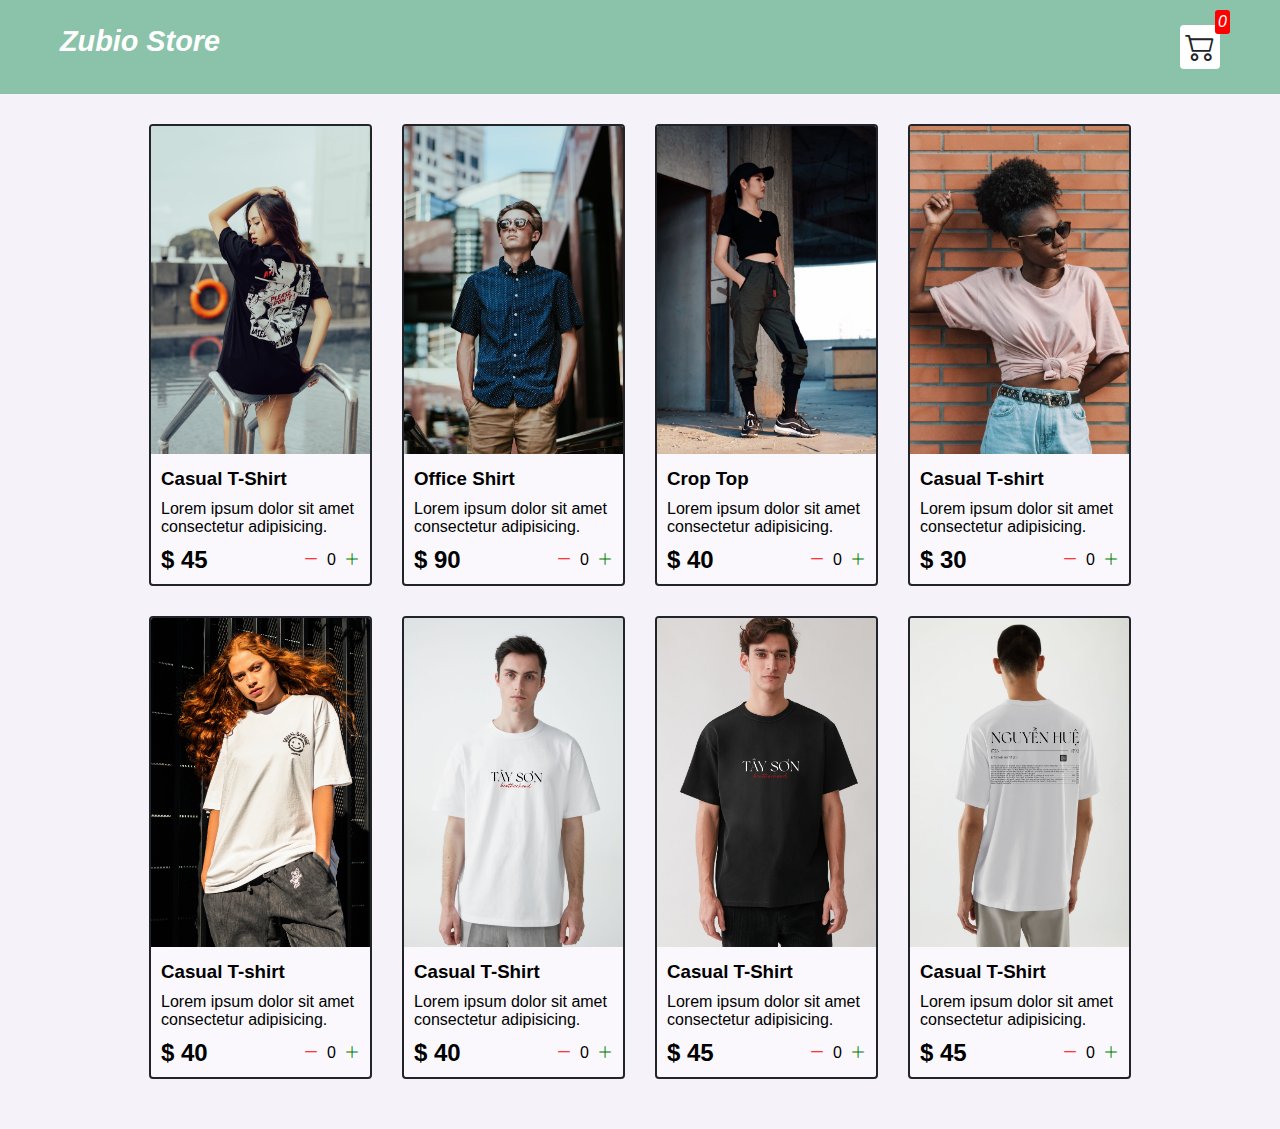
<file: index.html>
<!DOCTYPE html>
<html lang="en">

<head>
  <meta charset="UTF-8">
  <meta http-equiv="X-UA-Compatible" content="IE=edge">
  <meta name="viewport" content="width=device-width, initial-scale=1.0">
  <title>Clothing Store</title>
  <link rel="stylesheet" href="src/style.css">
  <link rel="stylesheet" href="https://cdn.jsdelivr.net/npm/bootstrap-icons@1.8.1/font/bootstrap-icons.css">
</head>

<body>
  <div class="navbar">
    <a href="index.html">
      <h2>Zubio Store</h2>
    </a>

    <a href="cart.html">
      <div class="cart">
        <i class="bi bi-cart2"></i>
        <div id="cartAmount" class="cartAmount">0</div>
      </div>
    </a>

  </div>

  <div class="shop" id="shop">


  </div>

</body>
<script src="src/Data.js"></script>
<script src="src/main.js"></script>

</html>
</file>
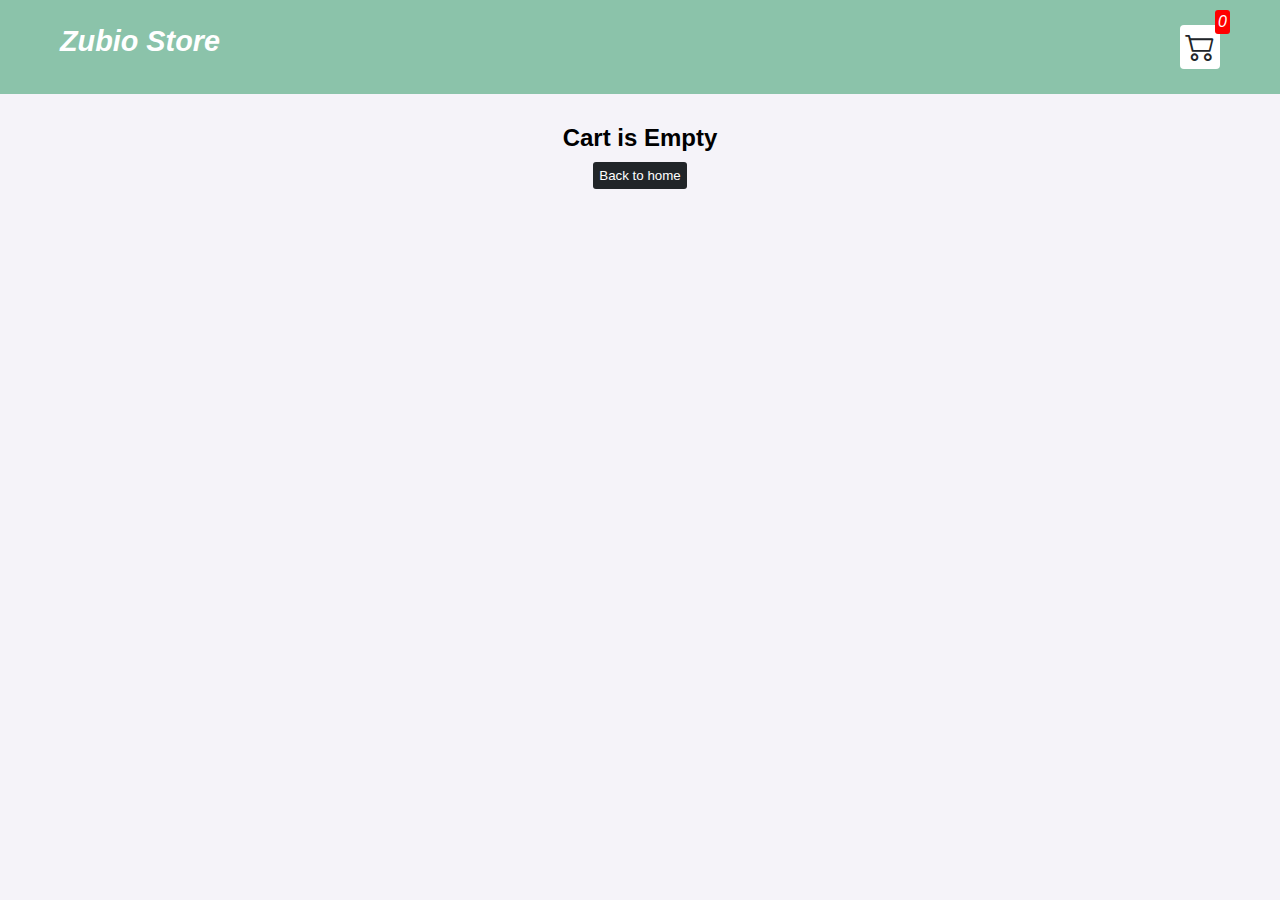
<file: cart.html>
<!DOCTYPE html>
<html lang="en">

<head>
  <meta charset="UTF-8">
  <meta http-equiv="X-UA-Compatible" content="IE=edge">
  <meta name="viewport" content="width=device-width, initial-scale=1.0">
  <title>Clothing Store</title>
  <link rel="stylesheet" href="src/style.css">
  <link rel="stylesheet" href="https://cdn.jsdelivr.net/npm/bootstrap-icons@1.8.1/font/bootstrap-icons.css">
</head>

<body>
  <div class="navbar">
    <a href="index.html">
      <h2>Zubio Store</h2>
    </a>

    <a href="cart.html">
      <div class="cart">
        <i class="bi bi-cart2"></i>
        <div id="cartAmount" class="cartAmount">0</div>
      </div>
    </a>

  </div>

  <div id="label" class="text-center"></div>

  <div class="shopping-cart" id="shopping-cart"></div>
</body>
<script src="src/Data.js"></script>
<script src="src/cart.js"></script>

</html>
</file>
<file: src/style.css>
* {
  margin: 0;
  padding: 0;
  box-sizing: border-box;
}

body {
  font-family: sans-serif;
  background-color: rgb(245, 243, 249);
}

i {
  cursor: pointer;
}

a {
  text-decoration: none;
  color: white;
}


.navbar {
  display: flex;
  flex-direction: row;
  justify-content: space-between;
  background-color: #62b08ab8;
  color: white;
  padding: 25px 60px;
  margin-bottom: 30px;
  font-size: larger;
  font-style:italic;
  font-family: Verdana, Geneva, Tahoma, sans-serif;
}

.cart {
  position: relative;
  background-color: #fff;
  color: #212529;
  font-size: 30px;
  padding: 5px;
  border-radius: 4px;
}

.cartAmount {
  position: absolute;
  top: -15px;
  right: -10px;
  font-size: 16px;
  background-color: red;
  color: white;
  padding: 3px;
  border-radius: 3px;
}


.shop {
  display: grid;
  grid-template-columns: repeat(4, 223px);
  gap: 30px;
  justify-content: center;
  margin-bottom: 50px;
}

@media (max-width: 1000px) {
  .shop {
    grid-template-columns: repeat(2, 223px);
  }
}

@media (max-width: 500px) {
  .shop {
    grid-template-columns: repeat(1, 223px);
  }
}

.item {
  border: 2px solid #212529;
  border-radius: 4px;
  background-color: #ffffff76;
}
.item img {
  width: 100%;
  border-radius: 2px 2px 0 0;
  
}

.details {
  display: flex;
  flex-direction: column;
  padding: 10px;
  gap: 10px;
  
}

.price-quantity {
  display: flex;
  flex-direction: row;
  justify-content: space-between;
  align-items: center;
}

.buttons {
  display: flex;
  flex-direction: row;
  gap: 8px;
  font-size: 16px;
}

.bi-dash-lg {
  color: red;
}

.bi-plus-lg {
  color: green;
}

.text-center {
  text-align: center;
  margin-bottom: 20px;
}

.HomeBtn,
.checkout,
.removeAll {
  background-color: #212529;
  color: white;
  border: none;
  padding: 6px;
  border-radius: 3px;
  cursor: pointer;
  margin-top: 10px;
}

.checkout {
  background-color: green;
}
.removeAll {
  background-color: red;
}
.bi-x-lg {
  color: red;
  font-weight: bold;
}


.shopping-cart {
  display: grid;
  grid-template-columns: repeat(1, 320px);
  justify-content: center;
  gap: 15px;
}


.cart-item {
  border: 2px solid #212529;
  border-radius: 5px;
  display: flex;
}

.title-price-x {
  width: 195px;
  display: flex;
  align-items: center;
  justify-content: space-between;
  
}

.title-price {
  display: flex;
  align-items: center;
  gap: 10px;
}

.cart-item-price {
  background-color: #212529;
  color: white;
  border-radius: 4px;
  padding: 3px 6px;
}
</file>
